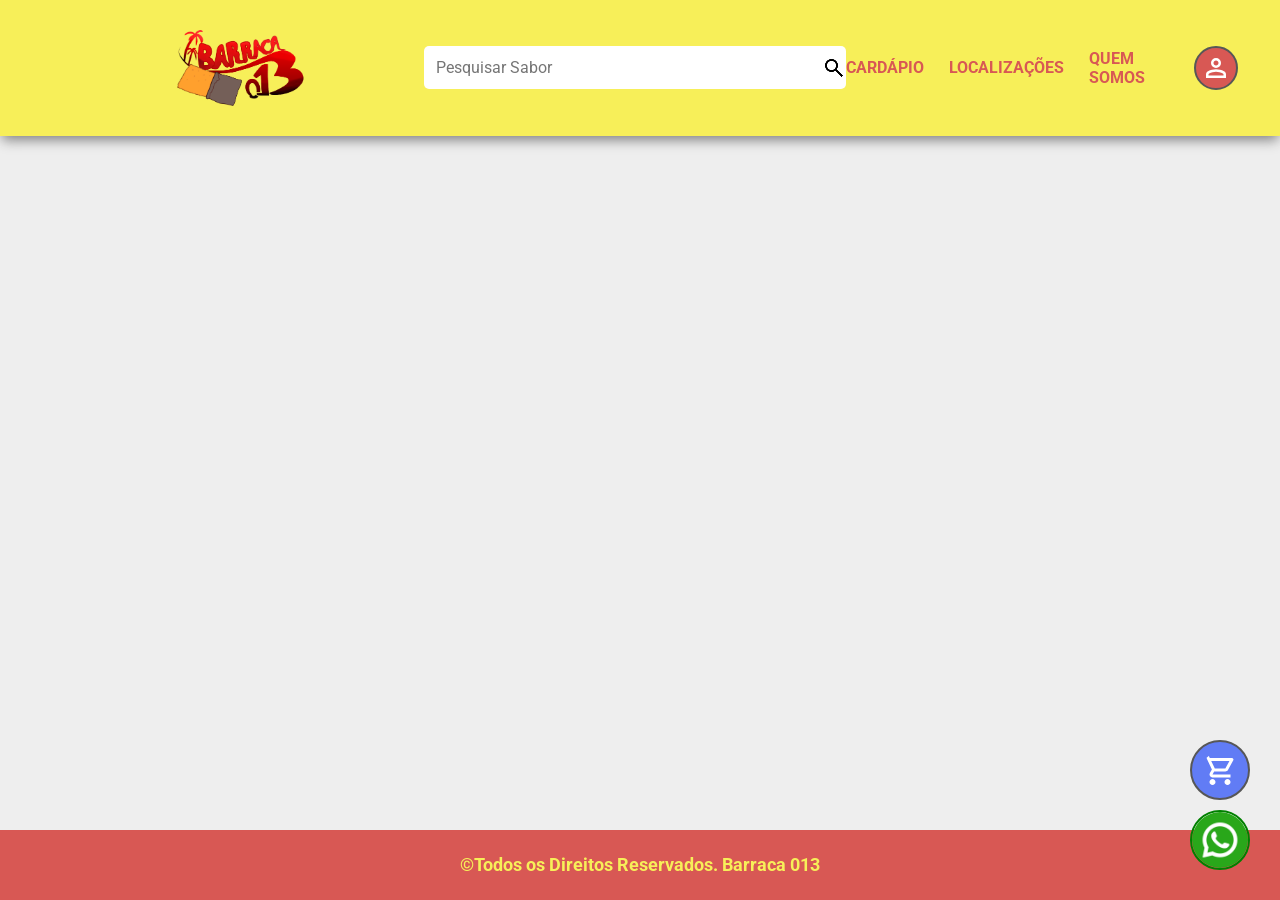
<file: index.html>
<!DOCTYPE html>
<html lang= "PT-BR">
    <head>
    <meta charset="UTF-8">
    <meta name="viewport" content="width=device-width, initial-scale=1.0">
    <title>Barraca 013</title>
    <link rel="stylesheet" href="style.css">
    </head>

<body>

    <header>
        <div>

            <a href="index.html"><img id="logo" src="img/Logov2.png" alt="logo" width="180px"></a>

                <input type="text" id="pesquisa" placeholder="Pesquisar Sabor">

            <nav>
                <a href="pg3.html">CARDÁPIO</a>
                <a href="pg4.html">LOCALIZAÇÕES</a>
                <a href="pg5.html">QUEM SOMOS</a>
                <div class="buttom">
                    <a href="pg2.html"><img src="img/user2.svg" alt="Login"></a>
                </div>
            </nav>
            

        </div>
        
    </header>

    <main>

        <img class="carrinho" src="img/carrinho.svg">
        <a href="https://wa.me/5513992066397" target="_blank"><img class="zap" src="img/whatsappicon.png"></a>

    </main>

    <footer>

    ©Todos os Direitos Reservados. Barraca 013

    </footer>
    
</body>

</html>
</file>
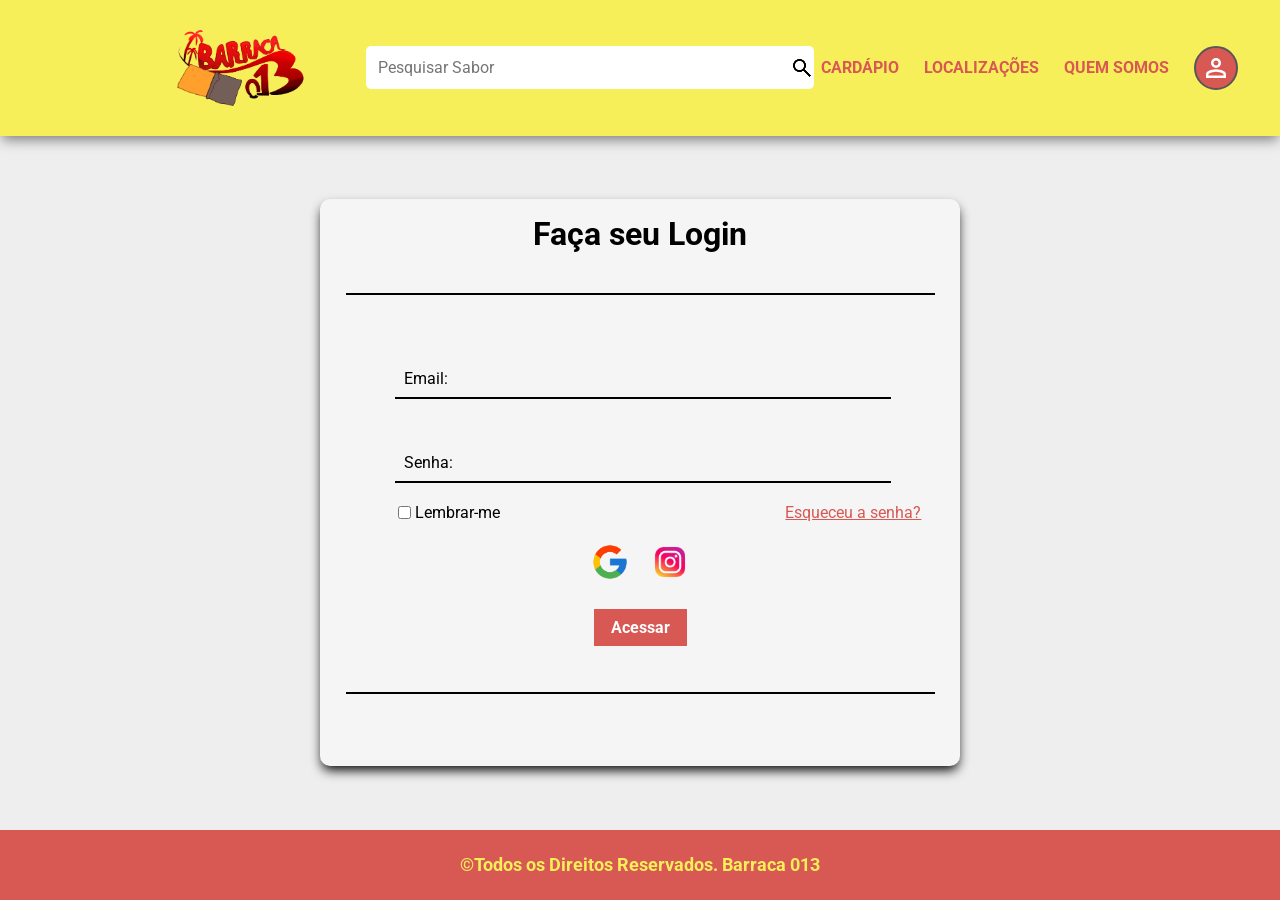
<file: pg2.html>
<!DOCTYPE html>
<html lang= "PT-BR">
    <head>
    <meta charset="UTF-8">
    <meta name="viewport" content="width=device-width, initial-scale=1.0">
    <title>Barraca 013</title>
    <link rel="stylesheet" href="style.css">
    <script src="https://accounts.google.com/gsi/client" async defer></script>
    <script src="fanstasy.js"></script>
    </head>

<body>

    <header>
        <div>

            <a href="index.html"><img id="logo" src="img/Logov2.png" alt="logo" width="180px"></a>

            <form action="">
                <input type="text" placeholder="Pesquisar Sabor" id="pesquisa">
            </form>

            <nav>
                <a href="pg3.html">CARDÁPIO</a>
                <a href="pg4.html">LOCALIZAÇÕES</a>
                <a href="pg5.html">QUEM SOMOS</a>
                <div class="buttom">
                    <a href="pg2.html"><img src="img/user2.svg" alt="Login"></a>
                </div>
            </nav>
            

        </div>
        
    </header>


    <main>
        <div class="quadrado-login">
                <form method="post" class="decadencia">

                   <h1 class="h1-login">Faça seu Login </h1>
                    <div class="barra-horizontal"></div>



                    <div class="barraContainer">
                    <input class="barra" id="email-barra" type="text" placeholder="Email:" required>
                    <label for="senha-barra" id="senha-label">Email:</label>
                    </div>

                    <div class="barraContainer">
                    <input class="barra" id="senha-barra" type="password" placeholder="Senha:" required>
                    <label for="senha-barra" id="senha-label">Senha:</label>
                    </div>

                    <div class="porra">

                    <input type="checkbox" id="check" value="remember"> 
                    <label for="check" id="teste">Lembrar-me</label>
                    <a href="#" id="esquecer-senha">Esqueceu a senha?</a>

                    </div>
                    <div class="logins-alt">

                    <img src="img/google.png" alt="Google" id="google-login">
                    <img src="img/insta.png" alt="Instagram" id="insta-login">

                    </div>
                    <button id="enter-login" onclick="mudarPagina()">Acessar</button>
                    <div class="barra-horizontal"></div>
                    </div>
                </form>
            </div>
        </div>  
    </main>
    <footer>

    ©Todos os Direitos Reservados. Barraca 013

    </footer>
    
</body>
</html>
</file>
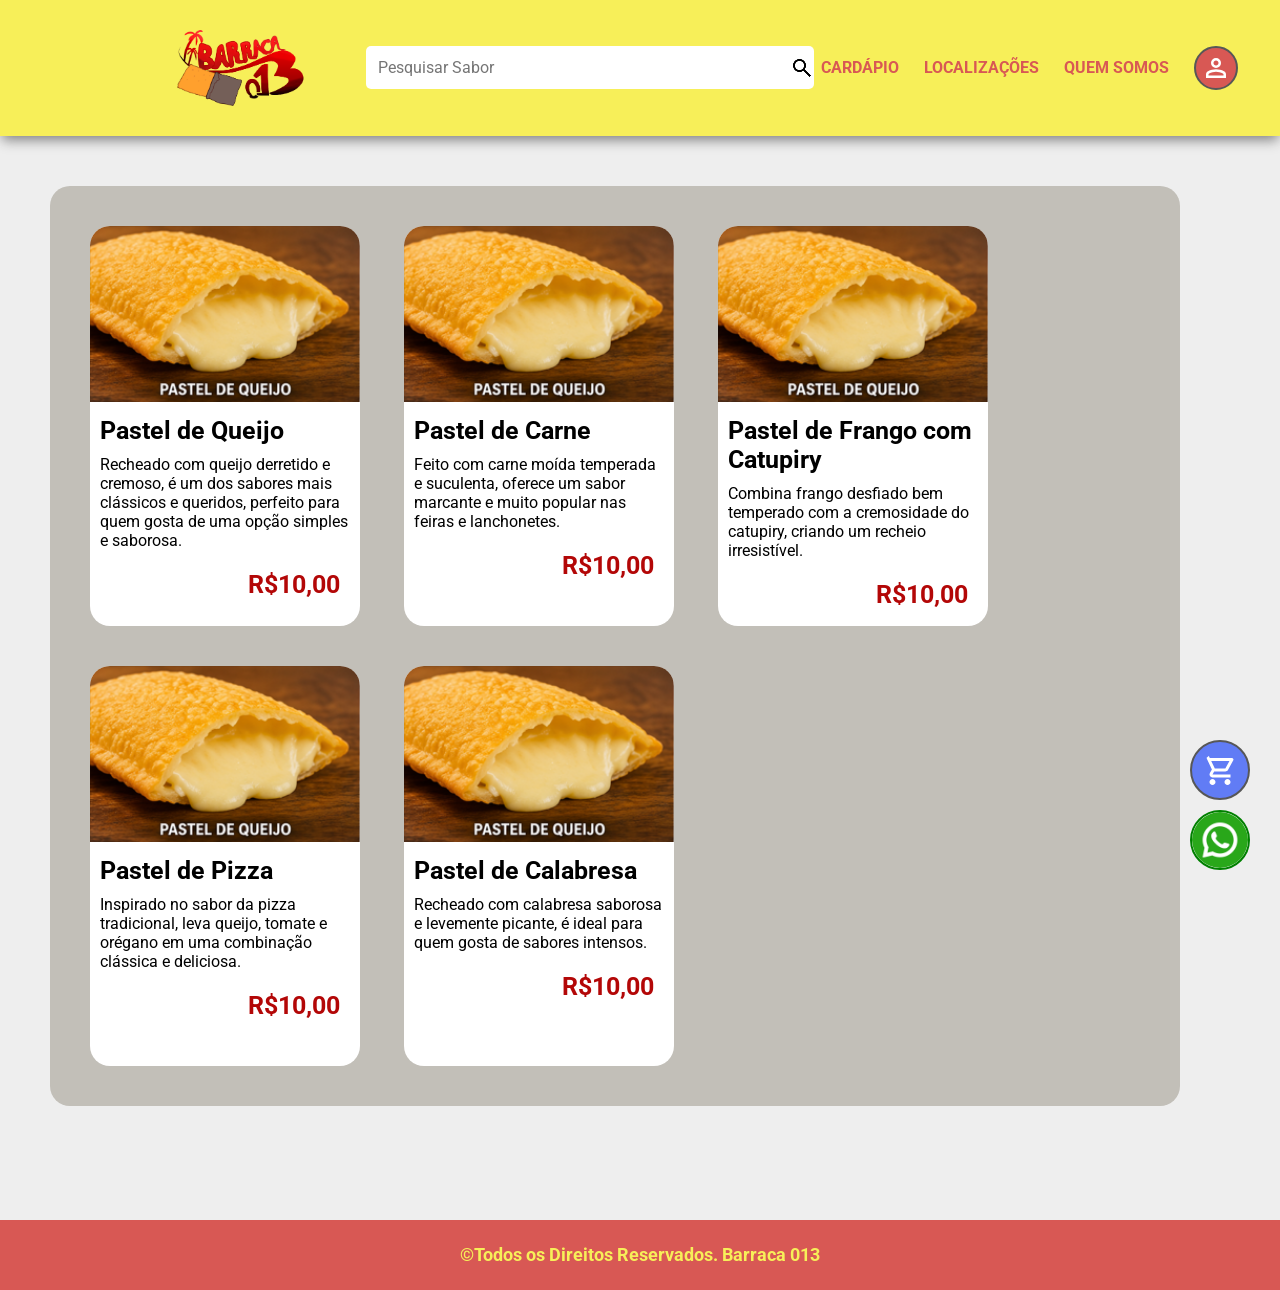
<file: pg3.html>
<!DOCTYPE html>
<html lang= "PT-BR">
    <head>
    <meta charset="UTF-8">
    <meta name="viewport" content="width=device-width, initial-scale=1.0">
    <title>Barraca 013</title>
    <link rel="stylesheet" href="style.css">
    </head>

<body>

    <header>
        <div>

            <a href="index.html"><img id="logo" src="img/Logov2.png" alt="logo" width="180px"></a>

            <form action="">
                <input type="text" placeholder="Pesquisar Sabor" id="pesquisa">
            </form>

            <nav>
                <a href="pg3.html">CARDÁPIO</a>
                <a href="pg4.html">LOCALIZAÇÕES</a>
                <a href="pg5.html">QUEM SOMOS</a>
                <div class="buttom">
                    <a href="pg2.html"><img src="img/user2.svg" alt="Login"></a>
                </div>
            </nav>
            

        </div>
        
    </header>

    <main>
        <div id="cardapio">
            <div class="itemcardapio">
                    <img src="img/pasteldequeijo.png" class="fotopastel">
                    <p class="nomepastel">Pastel de Queijo</p>
                    <p class="descricaopastel">Recheado com queijo derretido e cremoso, é um dos sabores mais clássicos e queridos, perfeito para quem gosta de uma opção simples e saborosa.</p>
                    <p class="precopastel">R$10,00</p>
            </div>
            <div class="itemcardapio">
                    <img src="img/pasteldequeijo.png" class="fotopastel">
                    <p class="nomepastel">Pastel de Carne</p>
                    <p class="descricaopastel">Feito com carne moída temperada e suculenta, oferece um sabor marcante e muito popular nas feiras e lanchonetes.</p>
                    <p class="precopastel">R$10,00</p>
            </div>
            <div class="itemcardapio">
                    <img src="img/pasteldequeijo.png" class="fotopastel">
                    <p class="nomepastel">Pastel de Frango com Catupiry</p>
                    <p class="descricaopastel">Combina frango desfiado bem temperado com a cremosidade do catupiry, criando um recheio irresistível.</p>
                    <p class="precopastel">R$10,00</p>
            </div>
            <div class="itemcardapio">
                    <img src="img/pasteldequeijo.png" class="fotopastel">
                    <p class="nomepastel">Pastel de Pizza</p>
                    <p class="descricaopastel">Inspirado no sabor da pizza tradicional, leva queijo, tomate e orégano em uma combinação clássica e deliciosa.</p>
                    <p class="precopastel">R$10,00</p>
            </div>
            <div class="itemcardapio">
                    <img src="img/pasteldequeijo.png" class="fotopastel">
                    <p class="nomepastel">Pastel de Calabresa</p>
                    <p class="descricaopastel">Recheado com calabresa saborosa e levemente picante, é ideal para quem gosta de sabores intensos.</p>
                    <p class="precopastel">R$10,00</p>
            </div>
        </div>

        <img class="carrinho" src="img/carrinho.svg">
        <a href="https://wa.me/5513992066397" target="_blank"><img class="zap" src="img/whatsappicon.png"></a>

    </main>

    <footer>

    ©Todos os Direitos Reservados. Barraca 013

    </footer>
    
</body>

</html>
</file>
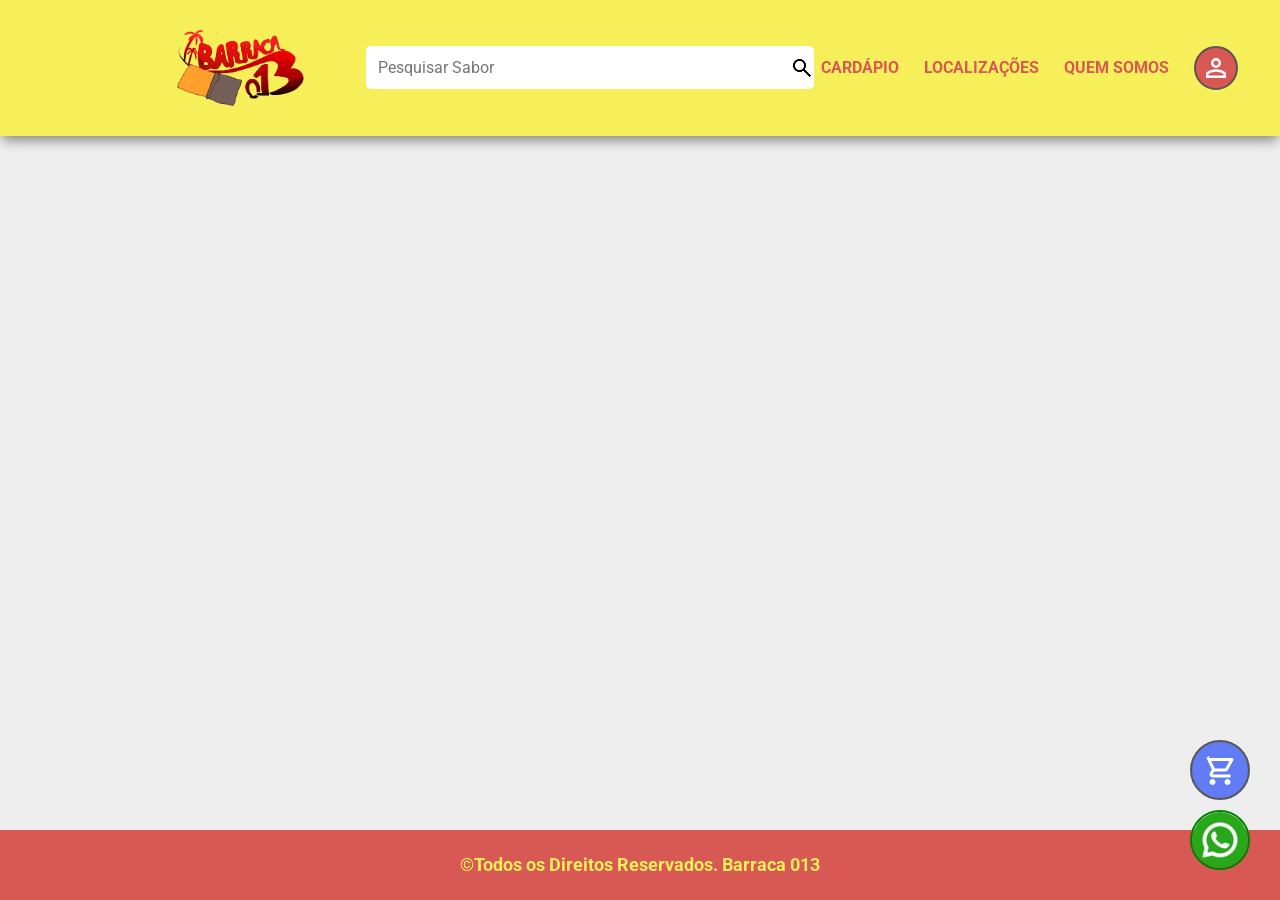
<file: pg4.html>
<!DOCTYPE html>
<html lang= "PT-BR">
    <head>
    <meta charset="UTF-8">
    <meta name="viewport" content="width=device-width, initial-scale=1.0">
    <title>Barraca 013</title>
    <link rel="stylesheet" href="style.css">
    </head>

<body>

    <header>
        <div>

            <a href="index.html"><img id="logo" src="img/Logov2.png" alt="logo" width="180px"></a>

            <form action="">
                <input type="text" placeholder="Pesquisar Sabor" id="pesquisa">
            </form>

            <nav>
                <a href="pg3.html">CARDÁPIO</a>
                <a href="pg4.html">LOCALIZAÇÕES</a>
                <a href="pg5.html">QUEM SOMOS</a>
                <div class="buttom">
                    <a href="pg2.html"><img src="img/user2.svg" alt="Login"></a>
                </div>
            </nav>
            

        </div>
        
    </header>

    <main>

        <img class="carrinho" src="img/carrinho.svg">
        <a href="https://wa.me/5513992066397" target="_blank"><img class="zap" src="img/whatsappicon.png"></a>

    </main>

    <footer>

    ©Todos os Direitos Reservados. Barraca 013

    </footer>
    
</body>

</html>
</file>
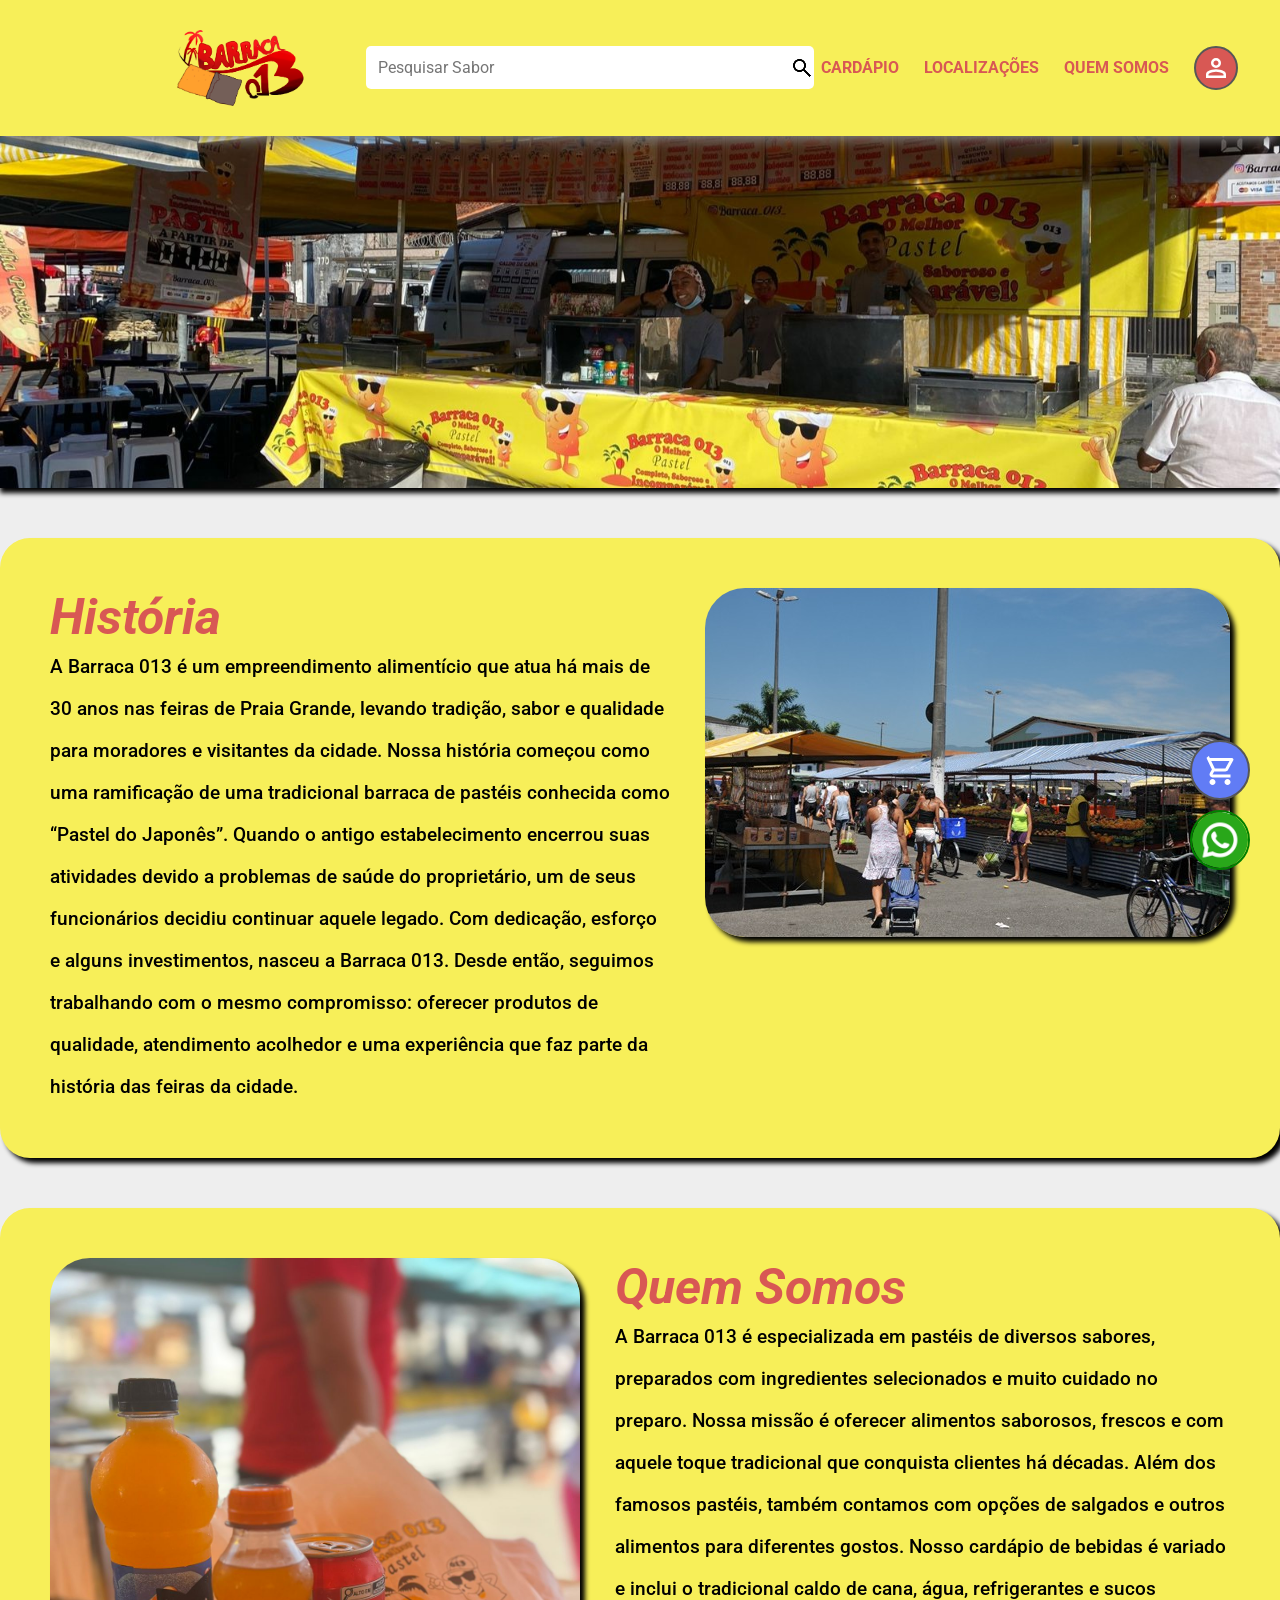
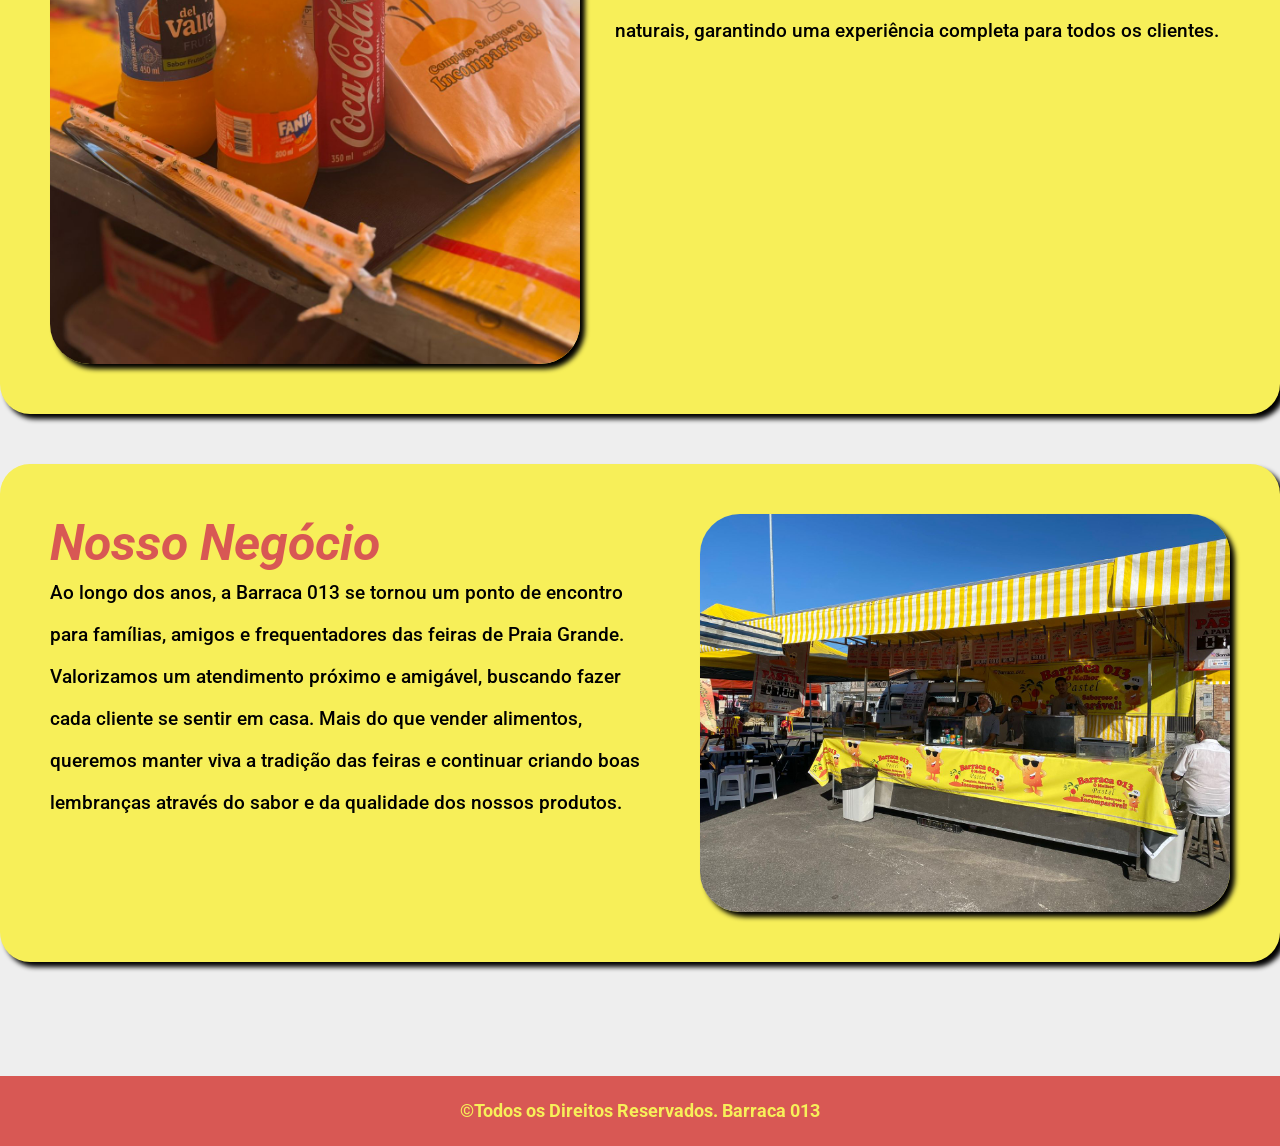
<file: pg5.html>
<!DOCTYPE html>
<html lang= "PT-BR">
    <head>
    <meta charset="UTF-8">
    <meta name="viewport" content="width=device-width, initial-scale=1.0">
    <title>Barraca 013</title>
    <link rel="stylesheet" href="style.css">
    </head>

<body>

    <header>
        <div>

            <a href="index.html"><img id="logo" src="img/Logov2.png" alt="logo" width="180px"></a>

            <form action="">
                <input type="text" placeholder="Pesquisar Sabor" id="pesquisa">
            </form>

            <nav>
                <a href="pg3.html">CARDÁPIO</a>
                <a href="pg4.html">LOCALIZAÇÕES</a>
                <a href="pg5.html">QUEM SOMOS</a>
                <div class="buttom">
                    <a href="pg2.html"><img src="img/user2.svg" alt="Login"></a>
                </div>
            </nav>

        </div>
        
    </header>

    <main class="mainquemsomos">

        <img class="bannerquemsomos" src="img/Banner barraca.jpeg">

        <section class="quemsomosmodel">

            <div>

                <h2>História</h2>
                <p class="quemsomosletras">A Barraca 013 é um empreendimento alimentício que atua há mais de 30 anos nas feiras de Praia Grande, levando tradição, sabor e qualidade para moradores e visitantes da cidade.
    
    Nossa história começou como uma ramificação de uma tradicional barraca de pastéis conhecida como “Pastel do Japonês”. Quando o antigo estabelecimento encerrou suas atividades devido a problemas de saúde do proprietário, um de seus funcionários decidiu continuar aquele legado. Com dedicação, esforço e alguns investimentos, nasceu a Barraca 013.
    
    Desde então, seguimos trabalhando com o mesmo compromisso: oferecer produtos de qualidade, atendimento acolhedor e uma experiência que faz parte da história das feiras da cidade.</p>
            
            </div>
            
                <img src="img/feiralivre.jpeg" width="530px">

        </section>

        <section class="quemsomosmodel">

            <img src="img/Produto.jpeg" width="530px">
            
            <div>
                
                
                <h2>Quem Somos</h2>
                <p class="quemsomosletras">A Barraca 013 é especializada em pastéis de diversos sabores, preparados com ingredientes selecionados e muito cuidado no preparo. Nossa missão é oferecer alimentos saborosos, frescos e com aquele toque tradicional que conquista clientes há décadas.
                    
                    Além dos famosos pastéis, também contamos com opções de salgados e outros alimentos para diferentes gostos.
                    
                    Nosso cardápio de bebidas é variado e inclui o tradicional caldo de cana, água, refrigerantes e sucos naturais, garantindo uma experiência completa para todos os clientes.</p>
                    
                </div>
                
                
                
            </section>
            
            <section class="quemsomosmodel">
                
                <div>
                    
                    <h2>Nosso Negócio</h2>
                    <p class="quemsomosletras">Ao longo dos anos, a Barraca 013 se tornou um ponto de encontro para famílias, amigos e frequentadores das feiras de Praia Grande. Valorizamos um atendimento próximo e amigável, buscando fazer cada cliente se sentir em casa.
                        
                        Mais do que vender alimentos, queremos manter viva a tradição das feiras e continuar criando boas lembranças através do sabor e da qualidade dos nossos produtos.</p>
                        
                    </div>
                    
                    <img src="img/Jardim Real.jpeg" width="530px">
                    

        </section>

        <img class="carrinho" src="img/carrinho.svg">
        <a href="https://wa.me/5513992066397" target="_blank"><img class="zap" src="img/whatsappicon.png"></a>

    </main>

    <footer>

    ©Todos os Direitos Reservados. Barraca 013

    </footer>
    
</body>

</html>
</file>
<file: style.css>
@import url('https://fonts.googleapis.com/css2?family=Roboto:ital,wght@0,100..900;1,100..900&display=swap');
*{
    margin: 0;
    padding: 0;
    box-sizing: border-box;
    font-family: "Roboto", sans-serif;
}

body{
    height: 100vh;
    display: flex;
    flex-direction: column;
    background-color: #EEEEEE;
    margin: 0;
}

header{
    box-shadow: 0px 6px 12px -2px gray;
    position: sticky;
    top: 0;
    width: 100%;
}

header div{
    padding: 30px;
    background-color: #F7EF59;
    display: flex;
    align-items: center;
    justify-content:space-between;
}

#logo{
    display: block;
    margin-left: 90%;
    width: 150px;
}

#pesquisa{
    padding: 12px;
    width: 35vw;
    margin-left: 20%;
    background-color: white;
    border-radius: 5px;
    background-image: url("img/Lupa.png");
    background-repeat: no-repeat;
    background-position: right;
}

input{
    border: none;
    font-size: 16px;
    width: 80%;
}
nav{
    font-weight: bolder;
    padding-right: 12px;
    display: flex;
    gap: 25px;
    height: 65px;
    align-items: center;
}
a{
    color: #D85854;
    text-decoration: none;
    transition: color 0.3s ease;
}

a:hover{
    color: rgb(47, 47, 127);
}
.buttom{
    border: 2px solid rgb(87, 87, 87);
    background-color: #D85854;
    padding: 5px;
    border-radius: 50%;
    transition: transform 0.3s ease-in-out;
}
.buttom:hover{
    transform: scale(1.2);
}

.buttom img{
    display: flex;
    justify-content: center;
    width: 30px;
    align-items: center;
}

main{
    flex: 1;
    display: flex;
    align-items: center;
    justify-content: center;
    
}

.zap{
    position: fixed;
    width: 60px;
    bottom: 30px;
    right: 30px;
    border: 2px solid green;
    border-radius: 50%;
    transition: transform 0.3s ease-in-out;
    cursor: pointer;
}
.zap:hover{
    transform: scale(1.2);
}

.carrinho{
    position: fixed;
    cursor: pointer;
    transition: transform 0.3s ease-in-out;
    padding: 10px;
    width: 60px;
    bottom: 100px;
    right: 30px;
    border: 2px solid rgb(87, 87, 87);
    background-color: rgb(97, 124, 245);
    border-radius: 50%;
}
.carrinho:hover{
    transform: scale(1.2);
}

footer{
    background-color:#D85854;
    color: #F7EF59;
    text-align: center;
    height: 70px;
    line-height: 70px;
    font-size: 18px;
    font-weight: bolder;
    margin-top: 5% ;
}

/* INICIO Pagina Login*/
main{
    width: 100%;
    display: flex;
    justify-content: center;
    gap: 50px;
}
.quadrado-login
{
    display: flex;
    justify-content: start;
    background-color: #F5F5F5;
    width: 50%;
    height: 90%;
    border-radius: 10px;
    box-shadow: black 0px 6px 12px -2px;
    margin-top: 5%;
}
.barra-horizontal
{
    width: 95%;
    height: 2px;
    background-color: black;
    margin: 20px 0;
}
.decadencia
{
    display: flex;
    width: 100%;
    height: 100%;
    margin: 0;
    padding: 10px;
    align-items: center;
    flex-direction: column;
    gap: 20px;
}
.h1-login{
    font-weight: bolder;
    color: #000000;
    margin-top: 1%;
}
.p-email, .p-senha{
    font-size: 20px;
    align-self: flex-start;
    margin-left: 10%;
    
}
.decadencia input, .decadencia button{
    padding: 9px;
}
.decadencia button
{
    background-color: #D85854;
    color: white;
    border: none;
    font-size: 16px;
    font-weight: bolder;
    cursor: pointer;
    width: 25%;
}
.porra
{
    display: flex;
    width: 100%;
}
#check{
    width: auto;
    margin-right: 4px;
    margin-left: 11%;
}
#enter-login
{
    margin: 1%;
    width: 15%;
}
#esquecer-senha
{
    text-decoration: underline;
    margin-left: 46%;
}
.logins-alt
{
    display: flex;
    gap: 20px;
    align-items: center;
    justify-content: center;
    
}

#google-login, #insta-login
{
    width: 40px;
    height: 40px;
    border-radius: 50%;
    display: flex;
    align-items: center;
    justify-content: center;
    cursor: pointer;
    transition: transform 0.3s ease-in-out;
}
#google-login:hover, #insta-login:hover
{
    transform: scale(1.2);
}

.barraContainer {
    display: flex;
    position: relative;
    padding: 15px 0 0;
    margin-top:10px;
    margin-left: 1%;
    width: 80%;
}

.barra {
    width: 100%;
    border: 0;
    border-bottom: 2px solid black;
    outline: 0;
    font-size: 1xrem;
    color: black;
    padding: 7px 0;
    background: transparent;
    transition: border-color 0.2s ease-in;

    &::placeholder{
        color: black;
    }

    &::placeholder-show ~ .senha-label
    {
        font-size: 1.3rem;
        cursor: text;
        top: 20px;
        color: black;
    }
}

#senha-label {
    position: absolute;
    display: block;
    transition: .1s;
    top: -0;
    opacity: 0;
    font-size: 1rem;
}

.barra:focus  {
    &::placeholder{
        color: transparent;
    }
    ~ #senha-label{
        display : block;
        opacity: 1;
        top: 0;
        transition: 0.2s;
        border-image: linear-gradient(to right, #F5F5F5,#D85854) 1;
        border-image-slice: 1;
        
    }
    
}

/* Cardápio */
#cardapio{
    background-color: #c2bfb8;
    border-radius: 20px;
    padding: 20px;
    margin: 50px;
}

.itemcardapio{
    display: inline-block;
    vertical-align: top;
    background-color: white;
    width: 270px;
    height: 400px;
    margin: 20px;
    transition: filter 0.3s;
    border-radius: 20px;
}

.itemcardapio:hover{
    filter: brightness(0.6);
}

.fotopastel{
    border-radius: 20px 20px 0px 0px;
    width: 270px;
}
.under{
    background-color: white;
}
.nomepastel{
    font-size: 25px;
    font-weight: bold;
    padding: 10px;

}

.descricaopastel{
    font-size: 16px;
    padding-inline: 10px;
}

.precopastel{
    text-align: end;
    margin: 0;
    padding: 20px;
    font-size: 25px;
    font-weight: bold;
    color: rgb(179, 7, 7)
}

/* Quem Somos */
.mainquemsomos{
    flex-direction: column;
}

.bannerquemsomos{
    width: 100%;
    max-width: 100%;
    box-shadow: 0px 5px 5px #000000;
}

.quemsomosmodel{
    display: flex;
    align-items: flex-start;
    justify-content: space-between;
    margin: 0;
    padding: 50px;
    border: 0;
    vertical-align: baseline;
    gap: 35px;
    background-color: #F7EF59;
    border-radius: 30px;
    box-shadow: 5px 5px 5px #000000;
}

.quemsomosletras{
    font-size: larger;
    font-weight:500;
    line-height: 42px;
}

.quemsomosmodel img{
    border-radius: 40px;
    box-shadow: 5px 5px 5px #000000;
}
.quemsomosmodel h2{
    font-size: 50px;
    color: #D85854;
    font-style: italic;
}
</file>
